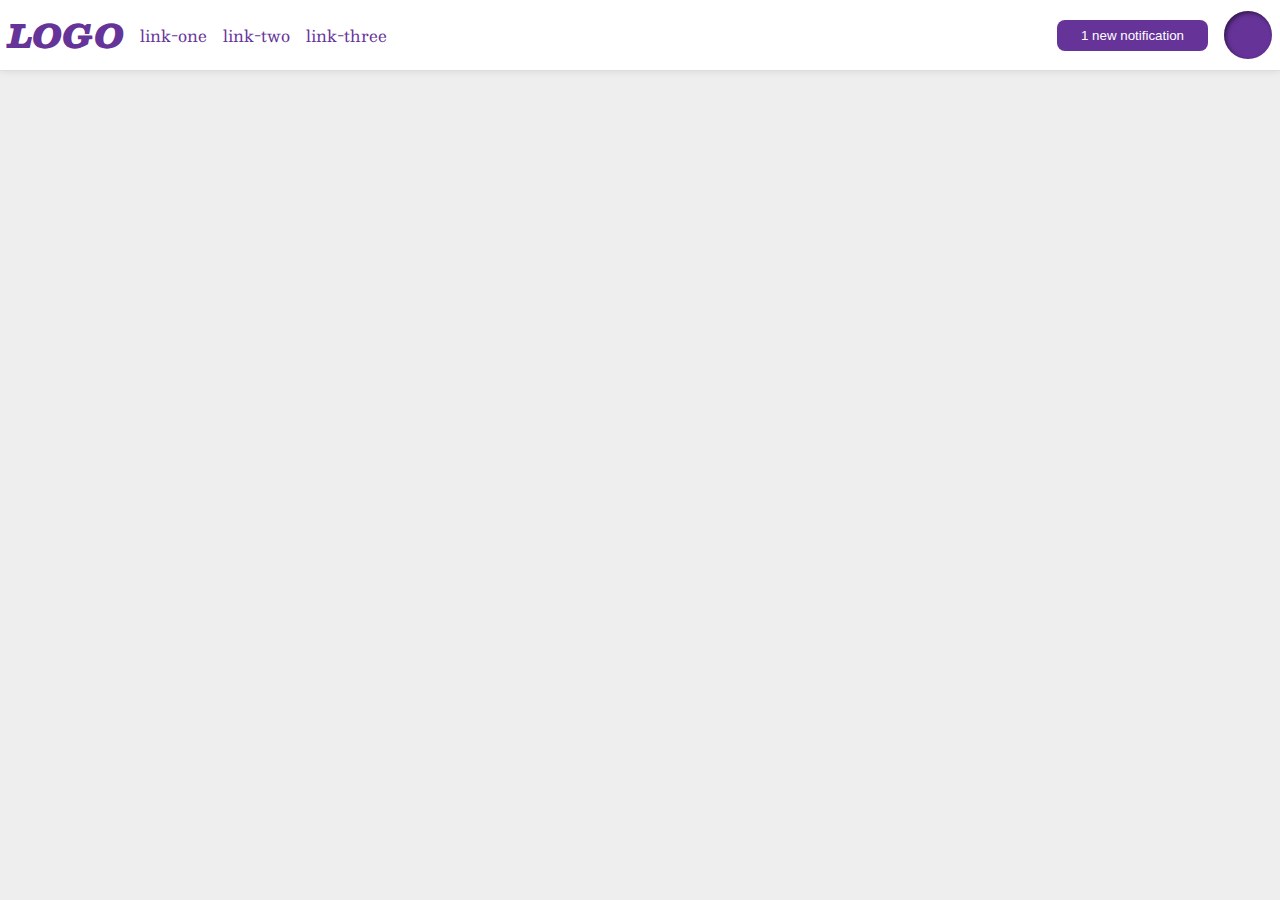
<file: flex/03-flex-header-2/index.html>
<!DOCTYPE html>
<html lang="en">
  <head>
    <meta charset="UTF-8" />
    <meta http-equiv="X-UA-Compatible" content="IE=edge" />
    <meta name="viewport" content="width=device-width, initial-scale=1.0" />
    <title>Flex Header 2</title>
    <link rel="stylesheet" href="style.css" />
  </head>
  <body>
    <div class="header">
      <div class="header__left-container">
        <div class="logo">LOGO</div>
        <ul class="links">
          <li><a href="google.com">link-one</a></li>
          <li><a href="google.com">link-two</a></li>
          <li><a href="google.com">link-three</a></li>
        </ul>
      </div>
      <div class="header__right-container">
        <button class="notifications">1 new notification</button>
        <div class="profile-image"></div>
      </div>
    </div>
  </body>
</html>
</file>
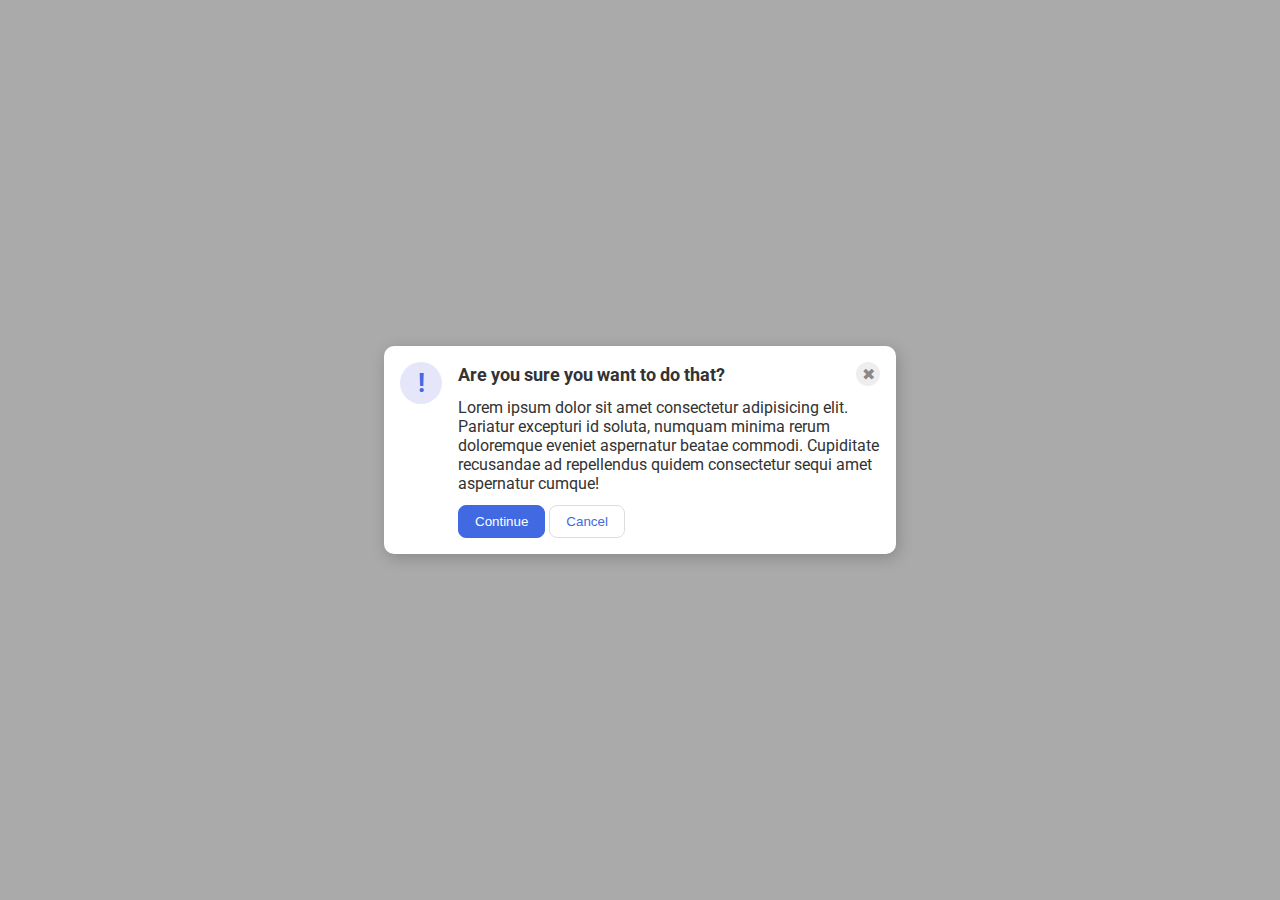
<file: flex/05-flex-modal/index.html>
<!DOCTYPE html>
<html lang="en">
  <head>
    <meta charset="UTF-8" />
    <meta http-equiv="X-UA-Compatible" content="IE=edge" />
    <meta name="viewport" content="width=device-width, initial-scale=1.0" />
    <link rel="stylesheet" href="style.css" />
    <title>Modal</title>
  </head>
  <body>
    <div class="modal">
      <div class="icon">!</div>
      <div class="info">
        <div class="header">
          Are you sure you want to do that?
          <div class="close-button">✖</div>
        </div>

        <div class="text">
          Lorem ipsum dolor sit amet consectetur adipisicing elit. Pariatur
          excepturi id soluta, numquam minima rerum doloremque eveniet
          aspernatur beatae commodi. Cupiditate recusandae ad repellendus quidem
          consectetur sequi amet aspernatur cumque!
        </div>
        <button class="continue">Continue</button>
        <button class="cancel">Cancel</button>
      </div>
    </div>
  </body>
</html>
</file>
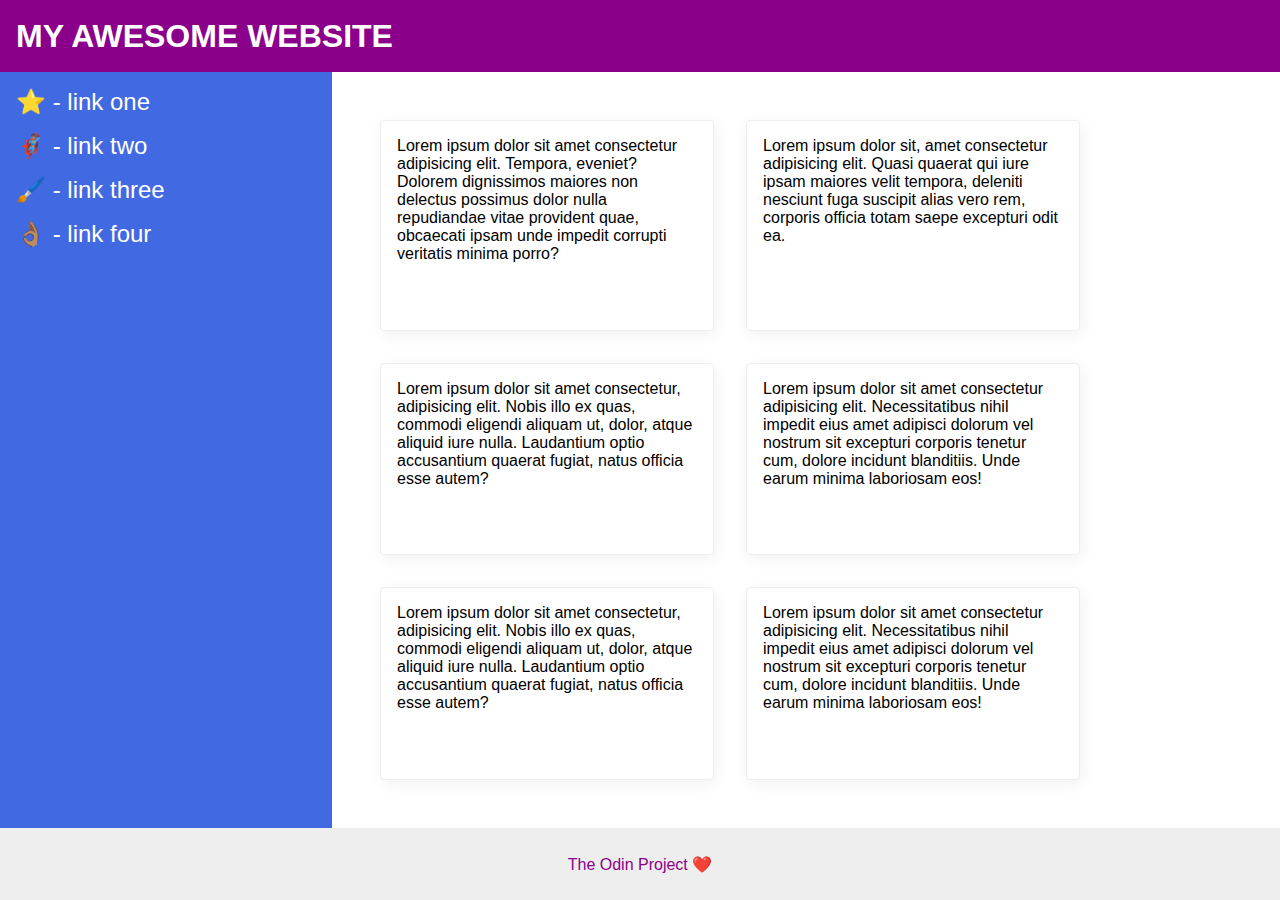
<file: flex/07-flex-layout-2/index.html>
<!DOCTYPE html>
<html lang="en">
  <head>
    <meta charset="UTF-8" />
    <meta http-equiv="X-UA-Compatible" content="IE=edge" />
    <meta name="viewport" content="width=device-width, initial-scale=1.0" />
    <title>The Holy Grail</title>
    <link rel="stylesheet" href="style.css" />
  </head>
  <body>
    <div class="header">MY AWESOME WEBSITE</div>

    <main class="container">
      <div class="sidebar">
        <ul>
          <li><a href="#">⭐ - link one</a></li>
          <li><a href="#">🦸🏽‍♂️ - link two</a></li>
          <li><a href="#">🖌️ - link three</a></li>
          <li><a href="#">👌🏽 - link four</a></li>
        </ul>
      </div>

      <section class="cards">
        <div class="card">
          Lorem ipsum dolor sit amet consectetur adipisicing elit. Tempora,
          eveniet? Dolorem dignissimos maiores non delectus possimus dolor nulla
          repudiandae vitae provident quae, obcaecati ipsam unde impedit
          corrupti veritatis minima porro?
        </div>
        <div class="card">
          Lorem ipsum dolor sit, amet consectetur adipisicing elit. Quasi
          quaerat qui iure ipsam maiores velit tempora, deleniti nesciunt fuga
          suscipit alias vero rem, corporis officia totam saepe excepturi odit
          ea.
        </div>
        <div class="card">
          Lorem ipsum dolor sit amet consectetur, adipisicing elit. Nobis illo
          ex quas, commodi eligendi aliquam ut, dolor, atque aliquid iure nulla.
          Laudantium optio accusantium quaerat fugiat, natus officia esse autem?
        </div>
        <div class="card">
          Lorem ipsum dolor sit amet consectetur adipisicing elit.
          Necessitatibus nihil impedit eius amet adipisci dolorum vel nostrum
          sit excepturi corporis tenetur cum, dolore incidunt blanditiis. Unde
          earum minima laboriosam eos!
        </div>
        <div class="card">
          Lorem ipsum dolor sit amet consectetur, adipisicing elit. Nobis illo
          ex quas, commodi eligendi aliquam ut, dolor, atque aliquid iure nulla.
          Laudantium optio accusantium quaerat fugiat, natus officia esse autem?
        </div>
        <div class="card">
          Lorem ipsum dolor sit amet consectetur adipisicing elit.
          Necessitatibus nihil impedit eius amet adipisci dolorum vel nostrum
          sit excepturi corporis tenetur cum, dolore incidunt blanditiis. Unde
          earum minima laboriosam eos!
        </div>
      </section>
    </main>

    <div class="footer">The Odin Project ❤️</div>
  </body>
</html>
</file>
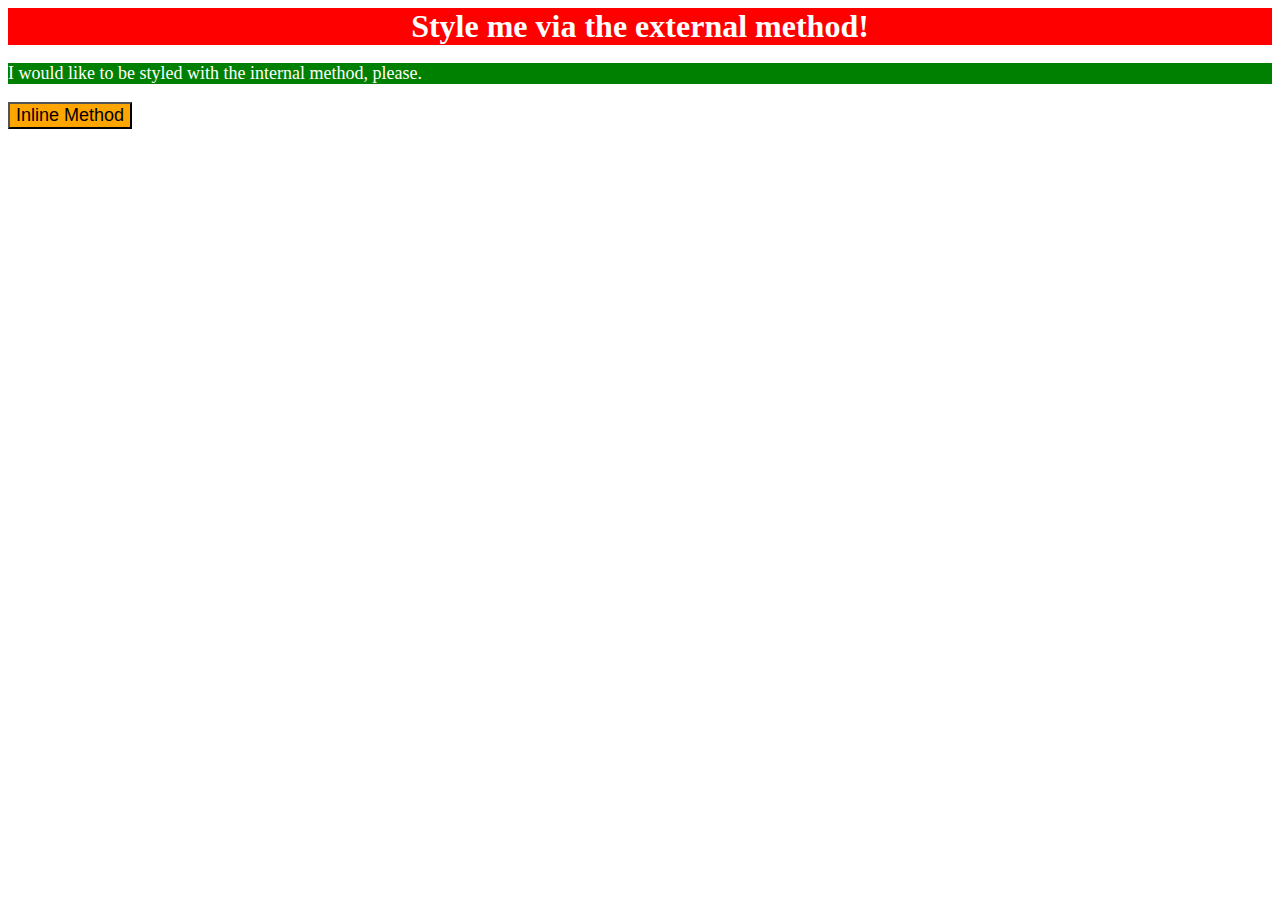
<file: foundations/01-css-methods/index.html>
<!DOCTYPE html>
<html lang="en">
  <head>
    <meta charset="UTF-8" />
    <meta http-equiv="X-UA-Compatible" content="IE=edge" />
    <meta name="viewport" content="width=device-width, initial-scale=1.0" />
    <link rel="stylesheet" href="./styles.css" />
    <title>Methods for Adding CSS</title>
    <style>
      p {
        background-color: green;
        color: white;
        font-size: 18px;
      }
    </style>
  </head>
  <body>
    <div>Style me via the external method!</div>
    <p>I would like to be styled with the internal method, please.</p>
    <button style="background-color: orange; font-size: 18px">
      Inline Method
    </button>
  </body>
</html>
</file>
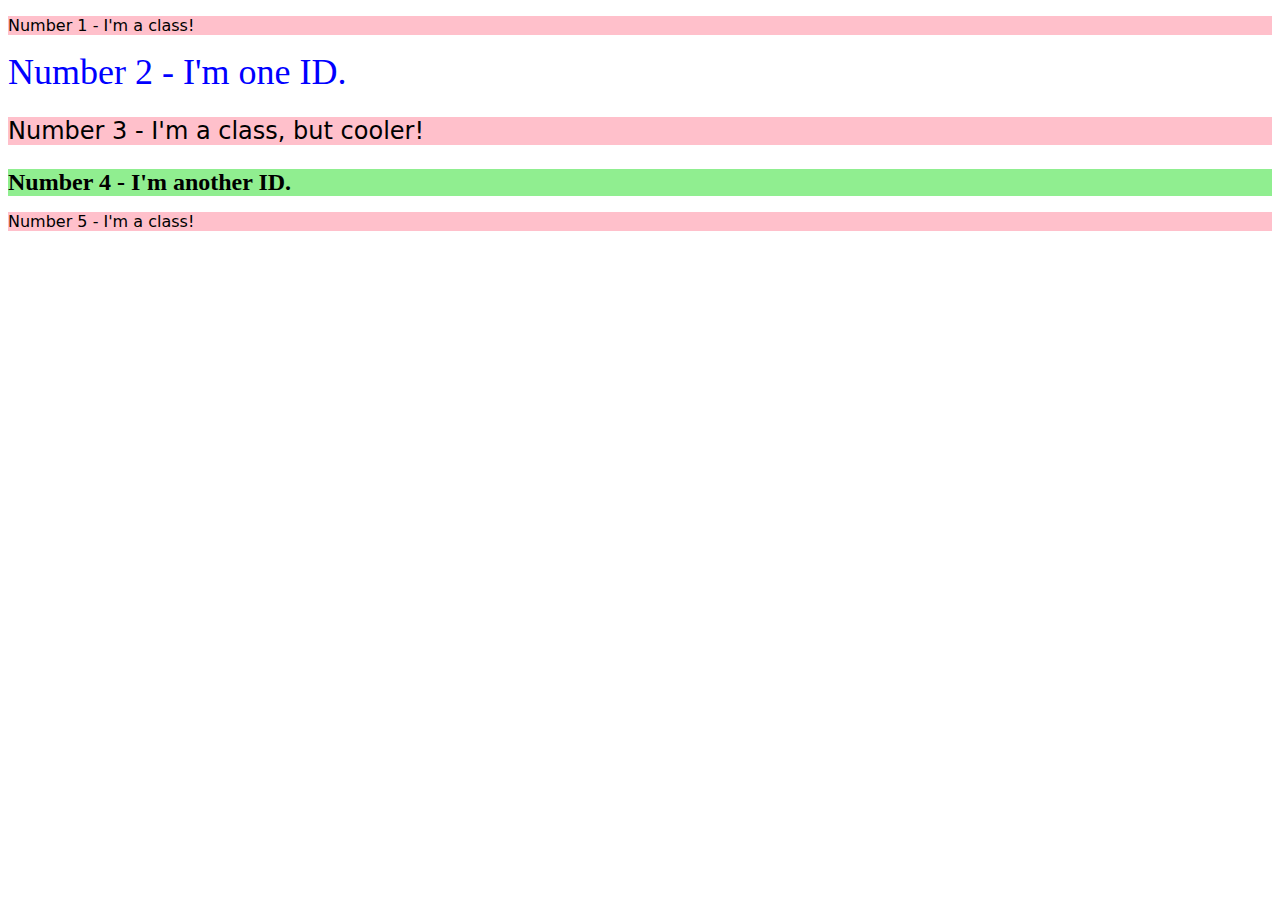
<file: foundations/02-class-id-selectors/index.html>
<!DOCTYPE html>
<html lang="en">
  <head>
    <meta charset="UTF-8" />
    <meta http-equiv="X-UA-Compatible" content="IE=edge" />
    <meta name="viewport" content="width=device-width, initial-scale=1.0" />
    <title>Class and ID Selectors</title>
    <link rel="stylesheet" href="style.css" />
  </head>
  <body>
    <p class="oddClass">Number 1 - I'm a class!</p>
    <div id="sectionTwo">Number 2 - I'm one ID.</div>
    <p class="oddClass bigFont">Number 3 - I'm a class, but cooler!</p>
    <div id="sectionFour">Number 4 - I'm another ID.</div>
    <p class="oddClass">Number 5 - I'm a class!</p>
  </body>
</html>
</file>
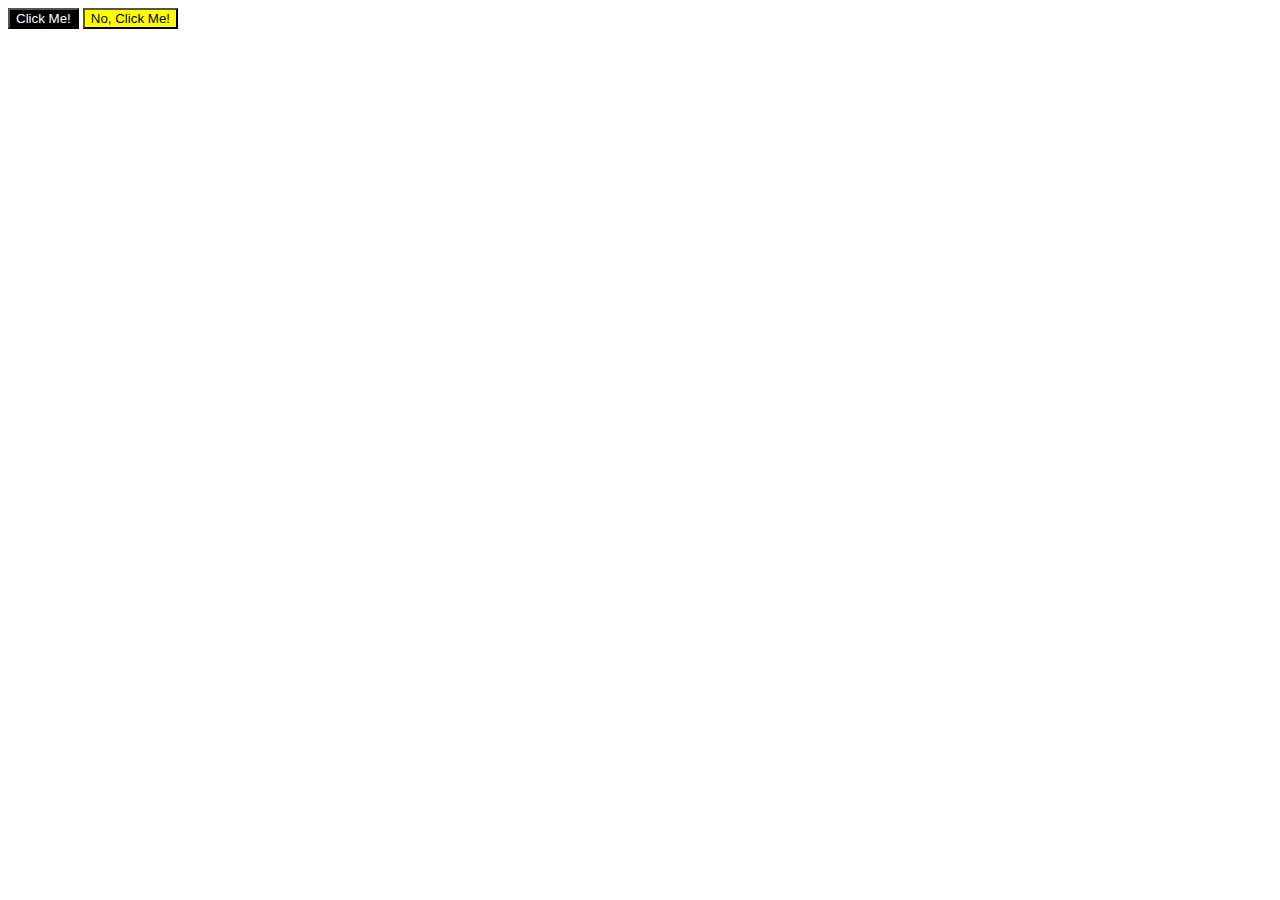
<file: foundations/03-grouping-selectors/index.html>
<!DOCTYPE html>
<html lang="en">
  <head>
    <meta charset="UTF-8" />
    <meta http-equiv="X-UA-Compatible" content="IE=edge" />
    <meta name="viewport" content="width=device-width, initial-scale=1.0" />
    <title>Grouping Selectors</title>
    <link rel="stylesheet" href="style.css" />
  </head>
  <body>
    <button class="btn-black">Click Me!</button>
    <button class="btn-yellow">No, Click Me!</button>
  </body>
</html>
</file>
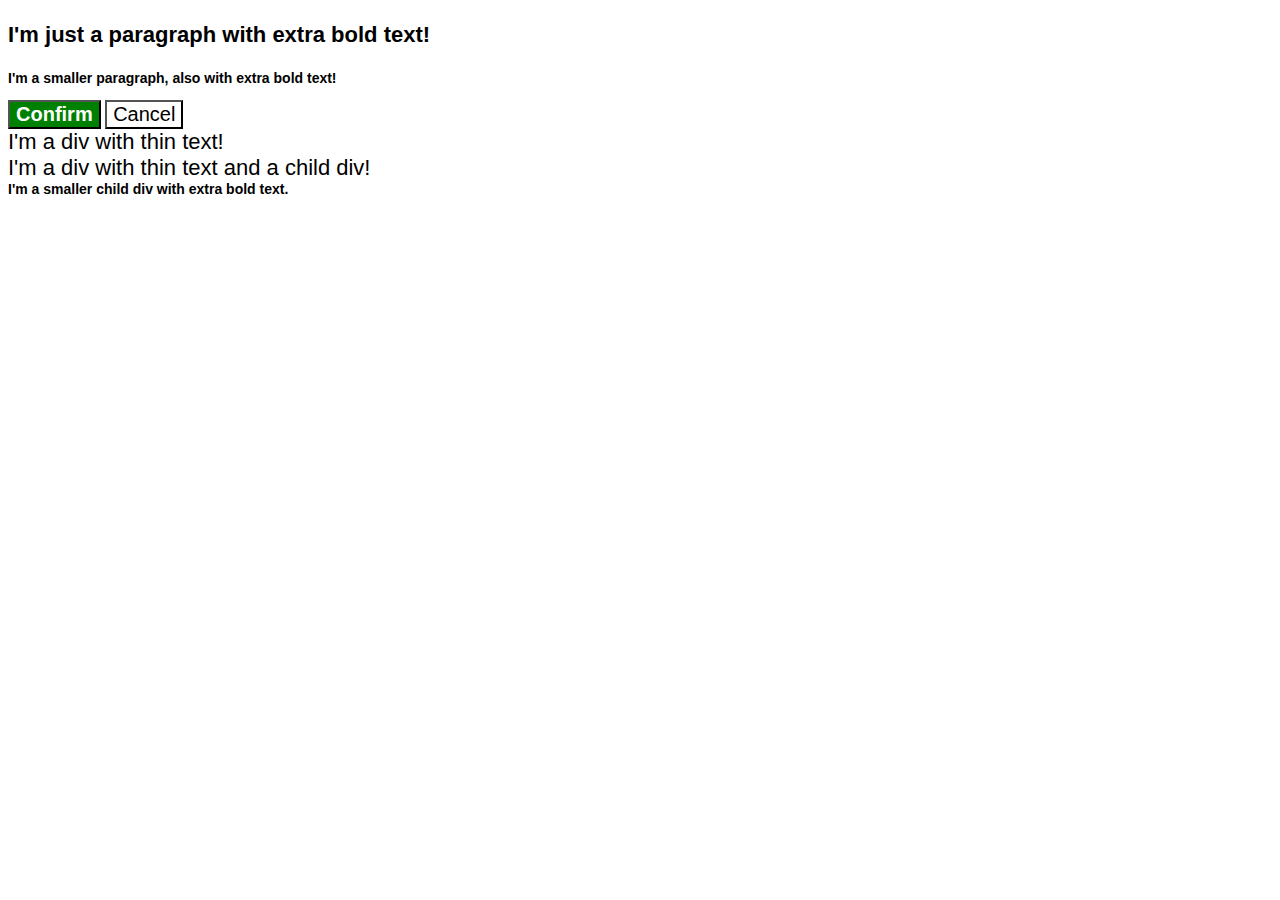
<file: foundations/06-cascade-fix/index.html>
<!DOCTYPE html>
<html lang="en">
  <head>
    <meta charset="UTF-8" />
    <meta http-equiv="X-UA-Compatible" content="IE=edge" />
    <meta name="viewport" content="width=device-width, initial-scale=1.0" />
    <title>Fix the Cascade</title>
    <link rel="stylesheet" href="style.css" />
  </head>
  <body>
    <p class="para">I'm just a paragraph with extra bold text!</p>
    <p class="para small-para">
      I'm a smaller paragraph, also with extra bold text!
    </p>

    <button id="confirm-button" class="button confirm">Confirm</button>
    <button id="cancel-button" class="button cancel">Cancel</button>

    <div class="text">I'm a div with thin text!</div>
    <div class="text">
      I'm a div with thin text and a child div!
      <div class="text child">
        I'm a smaller child div with extra bold text.
      </div>
    </div>
  </body>
</html>
</file>
<file: flex/03-flex-header-2/style.css>
/* this is some magical font-importing.
you'll learn about it later. */
@import url('https://fonts.googleapis.com/css2?family=Besley:ital,wght@0,400;1,900&display=swap');

body {
  margin: 0;
  background: #eee;
  font-family: Besley, serif;
}

.header {
  background: white;
  border-bottom: 1px solid #ddd;
  box-shadow: 0 0 8px rgba(0,0,0,.1);
  display: flex;
  justify-content: space-between;
  padding: 8px;
}

.header__left-container, .header__right-container {
  display: flex;
  align-items: center;
  gap: 16px;
}

.profile-image {
  background: rebeccapurple;
  box-shadow: inset 2px 2px 4px rgba(0,0,0,.5);
  border-radius: 50%;
  width: 48px;
  height: 48px;
}

.logo {
  color: rebeccapurple;
  font-size: 32px;
  font-weight: 900;
  font-style: italic;
}

button {
  border: none;
  border-radius: 8px;
  background: rebeccapurple;
  color: white;
  padding: 8px 24px;
}

a {
  /* this removes the line under our links */
  text-decoration: none;
  color: rebeccapurple;
}

ul {
  list-style-type: none;
  display: flex;
  margin: 0;
  padding: 0;
  gap: 16px;
}
</file>
<file: flex/05-flex-modal/style.css>
@import url('https://fonts.googleapis.com/css2?family=Roboto:wght@400;700&display=swap');

html, body {
  height: 100%;
}

body {
  font-family: Roboto, sans-serif;
  margin: 0;
  background: #aaa;
  color: #333;
  /* I'll give you this one for free lol */
  display: flex;
  align-items: center;
  justify-content: center;
}

.modal {
  background: white;
  width: 480px;
  border-radius: 10px;
  box-shadow: 2px 4px 16px rgba(0,0,0,.2);
  padding: 16px;
  display: flex;
  gap: 16px;
}

.icon {
  flex-shrink: 0;
}

.header {
  display: flex;
  align-items: center;
  justify-content: space-between;
  font-weight: bold;
  font-size: 18px;
}

.text {
  margin: 12px 0;
}

.icon {
  color: royalblue;
  font-size: 26px;
  font-weight: 700;
  background: lavender;
  width: 42px;
  height: 42px;
  border-radius: 50%;
  display: flex;
  align-items: center;
  justify-content: center;
}

.close-button {
  background: #eee;
  border-radius: 50%;
  color: #888;
  font-weight: 400;
  font-size: 16px;
  height: 24px;
  width: 24px;
  display: flex;
  align-items: center;
  justify-content: center;
}

button {
  padding: 8px 16px;
  border-radius: 8px;
}

button.continue {
  background: royalblue;
  border: 1px solid royalblue;
  color: white;
}

button.cancel {
  background: white;
  border: 1px solid #ddd;
  color: royalblue;
}
</file>
<file: flex/07-flex-layout-2/style.css>
body {
  font-family: -apple-system, BlinkMacSystemFont, 'Segoe UI', Roboto, Oxygen, Ubuntu, Cantarell, 'Open Sans', 'Helvetica Neue', sans-serif;
  margin: 0;
  min-height: 100vh;

  display: flex;
  flex-direction: column;
}

.header {
  height: 72px;
  background: darkmagenta;
  color: white;

  display: flex;
  align-items: center;
  padding: 0 16px;
  font-size: 32px;
  font-weight: 900;
}

.container {
  display: flex;
  flex: 1;
}

.sidebar {
  width: 300px;
  background: royalblue;

  flex-shrink: 0;
  padding: 16px;
}

ul {
  list-style: none;
  padding: 0;
  margin: 0;
}

li {
  margin-bottom: 16px;
}

a {
  text-decoration: none;
  color: white;
  font-size: 24px;
}

.cards {
  display: flex;
  flex-wrap: wrap;
  padding: 32px;
}

.card {
  border: 1px solid #eee;
  box-shadow: 2px 4px 16px rgba(0,0,0,.06);
  border-radius: 4px;

  width: 300px;
  padding: 16px;
  margin: 16px;
}

.footer {
  height: 72px;
  background: #eee;
  color: darkmagenta;

  display: flex;
  align-items: center;
  justify-content: center;
}
</file>
<file: foundations/01-css-methods/styles.css>
div {
  background-color: red;
  color: white;
  font-size: 32px;
  font-weight: bold;
  text-align: center;
}
</file>
<file: foundations/02-class-id-selectors/style.css>
/* * **All odd numbered elements**: a light red/pink background, and a list of fonts containing `Verdana` and `DejaVu Sans` with `sans-serif` as a fallback
* **The second element**: blue text and a font size of 36px
* **The third element**: in addition to the styles for all odd numbered elements, add a font size of 24px
* **The fourth element**: a light green background, a font size of 24px, and bold

Quick tip: in VS Code, you can change which format colors are displayed in RGB, HEX, or HSL by hovering over the color value in the CSS and clicking the top of the popup that appears! */

.oddClass {
  background-color: #ffc0cb;
  font-family: Verdana, "DejaVu Sans", sans-serif;
}

#sectionTwo {
  color: #0000ff;
  font-size: 36px;
}

.bigFont, #sectionFour {
  font-size: 24px;
}

#sectionFour {
  background-color: #90ee90;
  font-weight: bold;
}
</file>
<file: foundations/03-grouping-selectors/style.css>
.btn-black {
  background-color: black;
  color: white;
}

.btn-yellow {
  background-color: yellow;
}

.btn-black .btn-yellow {
  font-size: 28px;
  font-family: Helvetica, "Times New Roman", sans-serif;
}
</file>
<file: foundations/06-cascade-fix/style.css>
body{
  font-family: Arial, Helvetica, sans-serif;
}

.para {
  font-weight: 800;
  font-size: 22px;
}

.small-para {
  font-size: 14px;
}

#confirm-button {
  background: green;
  color: white;
  font-weight: bold;
}

.button {
  background-color: rgb(255, 255, 255);
  color: rgb(0, 0, 0);
  font-size: 20px;
}

.text {
  color: rgb(0, 0, 0);
  font-size: 22px;
  font-weight: 100;
}

div .child {
  font-weight: 800;
  font-size: 14px;
}
</file>
